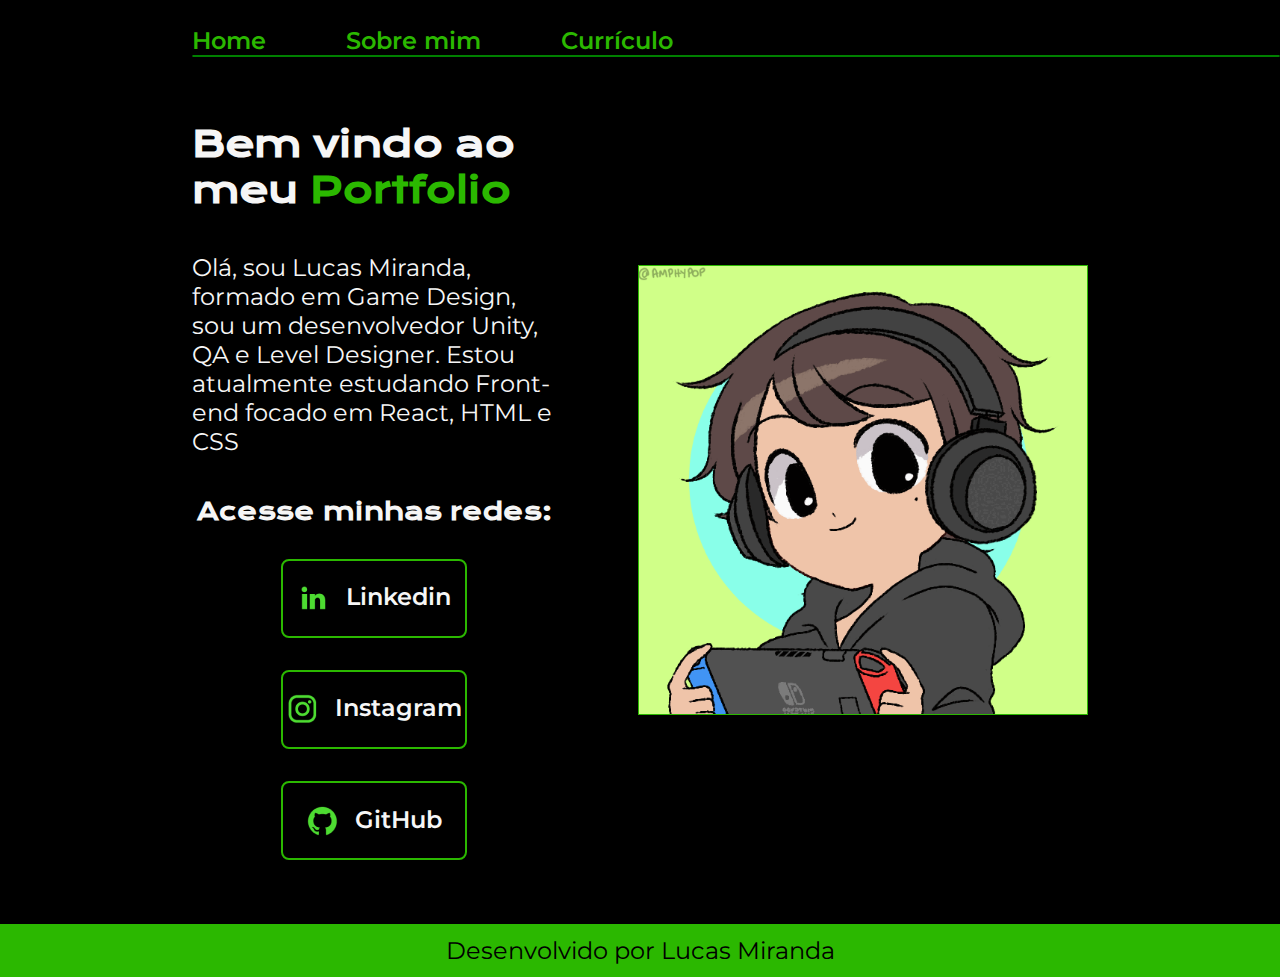
<file: index.html>
<!DOCTYPE html>
<html lang="pt-br">
    <head>
        <meta charset="UTF-8">
        <meta http-equiv="X-UA-Compatible" content="IE=edge"> 
        <meta name="viewport" content="width=device-width, initial-scale=1.0">
        <title>Portfolio de Lucas Miranda</title>
        <link rel="stylesheet" href="./styles/style.css">
    </head>
    <body>
        <header class="cabecalho">
            <nav class="cabecalho__menu">
                <a class="cabecalho__menu__link" href="index.html">Home</a>
                <a class="cabecalho__menu__link" href="about.html">Sobre mim</a>
                <a class="cabecalho__menu__link" href="curriculo.html">Currículo</a>
            </nav>
            <hr class="cabecalho__linha">
        </header>
        <main class="apresentacao">
            <section class="apresentacao__conteudo">
                <h1 class="apresentacao__conteudo__titulo">Bem vindo ao meu <strong class="titulo-destaque">Portfolio</strong></h1>
                <p class="apresentacao__conteudo__paragrafo">Olá, sou Lucas Miranda, formado em <span>Game Design</span>, sou um desenvolvedor Unity, QA e Level Designer. Estou atualmente estudando Front-end focado em React, HTML e CSS</p>
                <div class="apresentacao__links">
                    <h2 class="apresentacao__links__subtitulo">Acesse minhas redes:</h2>
                    <a class="apresentacao__links__navegacao" href="https://www.linkedin.com/in/lucas-petean-cabral-miranda-60485b183/" target="_blank" rel="noreferrer noopener nofollow">
                        <img class="apresentacao__links__navegacao__icone" src="./assets/linkedin.png" alt="Icone Linkedin">
                        Linkedin
                    </a>
                    <a class="apresentacao__links__navegacao" href="https://www.instagram.com/lucaspetean/" target="_blank" rel="noreferrer noopener nofollow">
                        <img class="apresentacao__links__navegacao__icone" src="./assets/instagram.png" alt="Icone Instagram">
                        Instagram
                    </a>
                    <a class="apresentacao__links__navegacao" href="https://github.com/lucaspetean" target="_blank" rel="noreferrer noopener nofollow">
                        <img class="apresentacao__links__navegacao__icone" src="./assets/github.png" alt="Icone GitHub">
                        GitHub
                    </a>
                </div>
            </section>
            <img class="apresentacao__imagem" src="./assets/Foto Casual.gif" alt="Foto de Perfil do Lucas Miranda">
        </main>
        <footer class="rodape">
            <p>Desenvolvido por Lucas Miranda</p>
        </footer>
    </body>
</html>
</file>
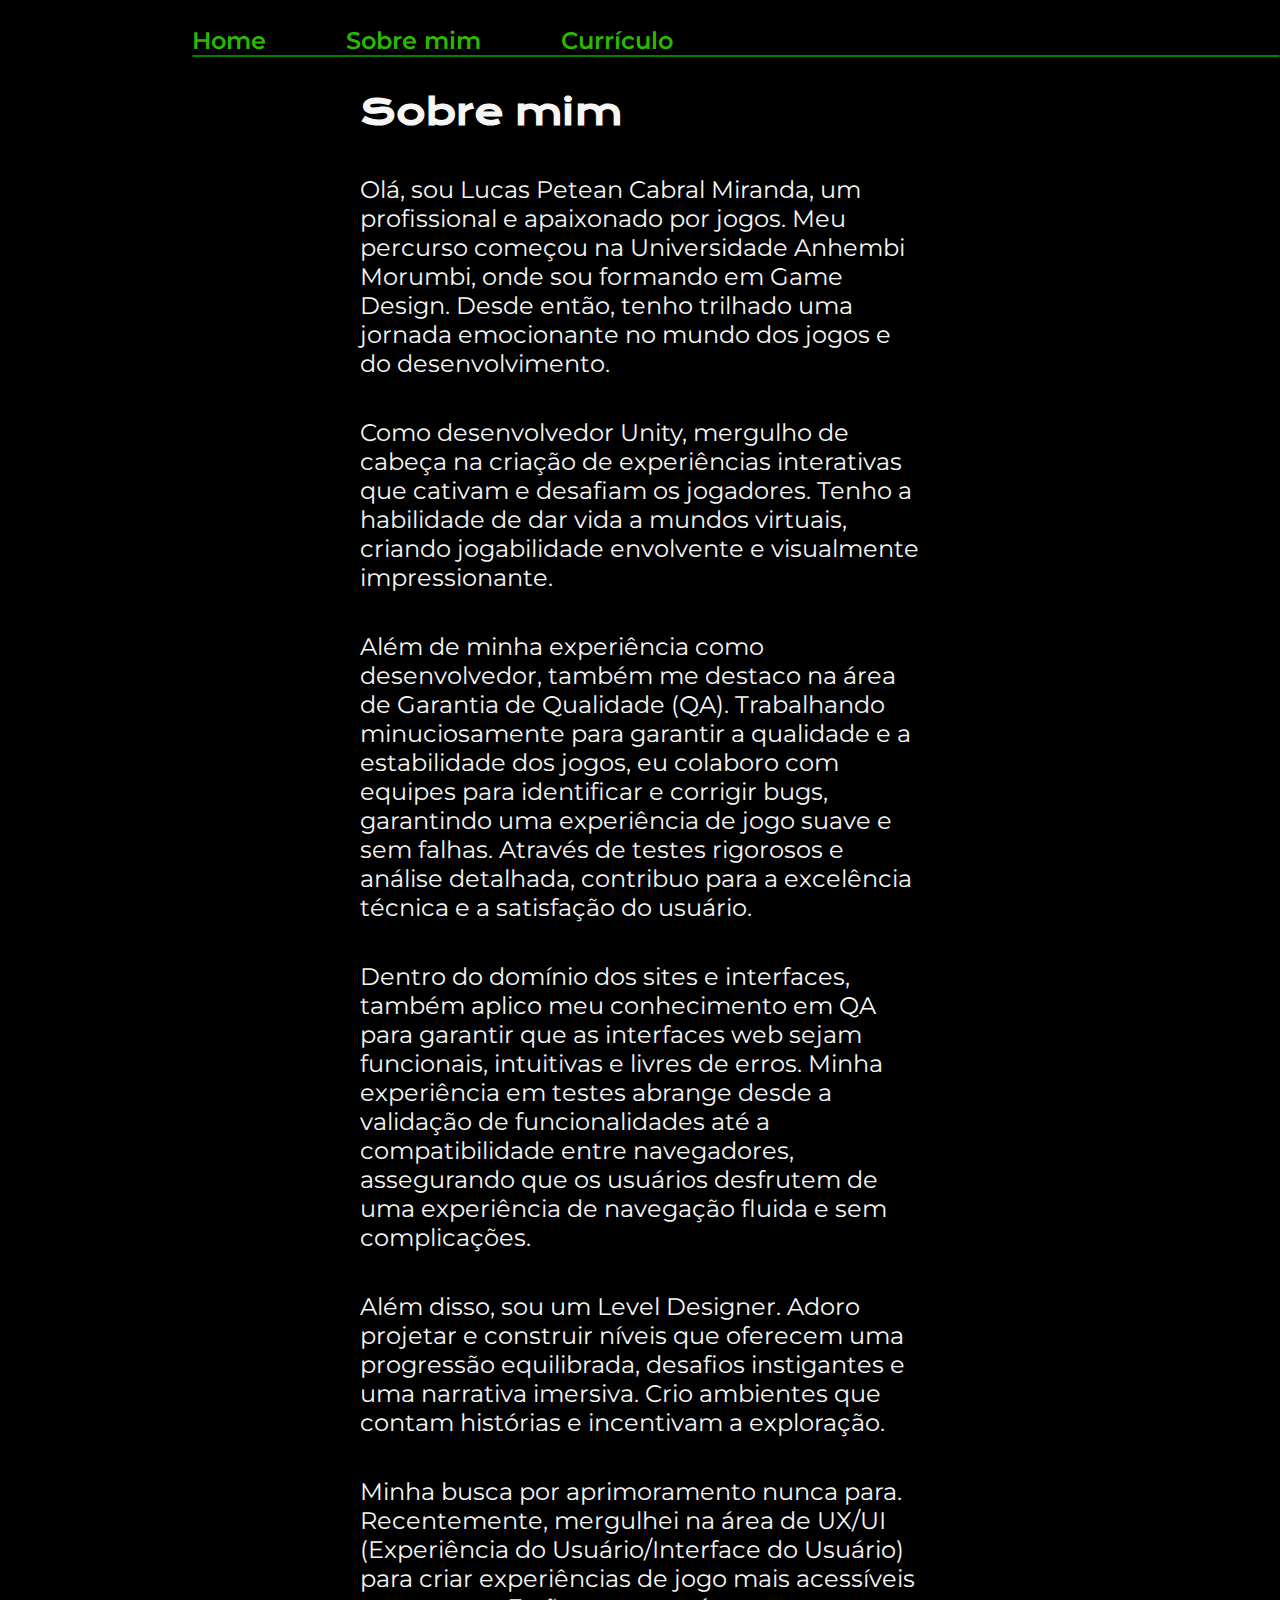
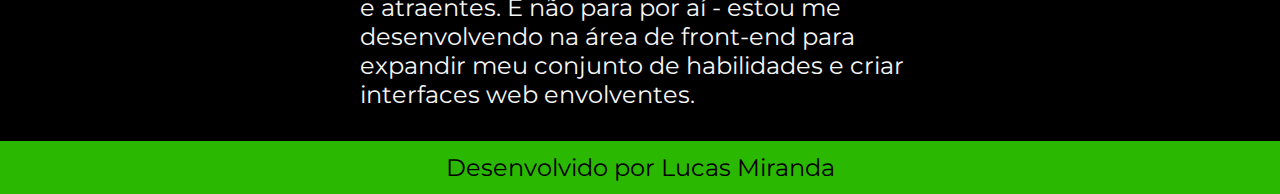
<file: about.html>
<!DOCTYPE html>
<html lang="pt-br">
    <head>
        <meta charset="UTF-8">
        <meta http-equiv="X-UA-Compatible" content="IE=edge"> 
        <meta name="viewport" content="width=device-width, initial-scale=1.0">
        <title>Sobre mim</title>
        <link rel="stylesheet" href="./styles/style.css">
    </head>
    <body>
        <header class="cabecalho">
            <nav class="cabecalho__menu">
                <a class="cabecalho__menu__link" href="index.html">Home</a>
                <a class="cabecalho__menu__link" href="about.html">Sobre mim</a>
                <a class="cabecalho__menu__link" href="curriculo.html">Currículo</a>
            </nav>
            <hr class="cabecalho__linha">
        </header>
        <main class="apresentacao__sobre_mim">
            <section class="apresentacao__conteudo">
                <h1 class="apresentacao__conteudo__titulo">Sobre mim</h1>
                <p class="apresentacao__conteudo__paragrafo">Olá, sou Lucas Petean Cabral Miranda, um profissional e apaixonado por jogos. Meu percurso começou na Universidade Anhembi Morumbi, onde sou formando em Game Design. Desde então, tenho trilhado uma jornada emocionante no mundo dos jogos e do desenvolvimento.</p>
                <p class="apresentacao__conteudo__paragrafo">Como desenvolvedor Unity, mergulho de cabeça na criação de experiências interativas que cativam e desafiam os jogadores. Tenho a habilidade de dar vida a mundos virtuais, criando jogabilidade envolvente e visualmente impressionante.</p>
                <p class="apresentacao__conteudo__paragrafo">Além de minha experiência como desenvolvedor, também me destaco na área de Garantia de Qualidade (QA). Trabalhando minuciosamente para garantir a qualidade e a estabilidade dos jogos, eu colaboro com equipes para identificar e corrigir bugs, garantindo uma experiência de jogo suave e sem falhas. Através de testes rigorosos e análise detalhada, contribuo para a excelência técnica e a satisfação do usuário.</p>
                <p class="apresentacao__conteudo__paragrafo">Dentro do domínio dos sites e interfaces, também aplico meu conhecimento em QA para garantir que as interfaces web sejam funcionais, intuitivas e livres de erros. Minha experiência em testes abrange desde a validação de funcionalidades até a compatibilidade entre navegadores, assegurando que os usuários desfrutem de uma experiência de navegação fluida e sem complicações.</p>
                <p class="apresentacao__conteudo__paragrafo">Além disso, sou um Level Designer. Adoro projetar e construir níveis que oferecem uma progressão equilibrada, desafios instigantes e uma narrativa imersiva. Crio ambientes que contam histórias e incentivam a exploração.</p>
                <p class="apresentacao__conteudo__paragrafo">Minha busca por aprimoramento nunca para. Recentemente, mergulhei na área de UX/UI (Experiência do Usuário/Interface do Usuário) para criar experiências de jogo mais acessíveis e atraentes. E não para por aí - estou me desenvolvendo na área de front-end para expandir meu conjunto de habilidades e criar interfaces web envolventes.</p>
            </section>
        </main>
        <footer class="rodape">
            <p>Desenvolvido por Lucas Miranda</p>
        </footer>
    </body>
</html>
</file>
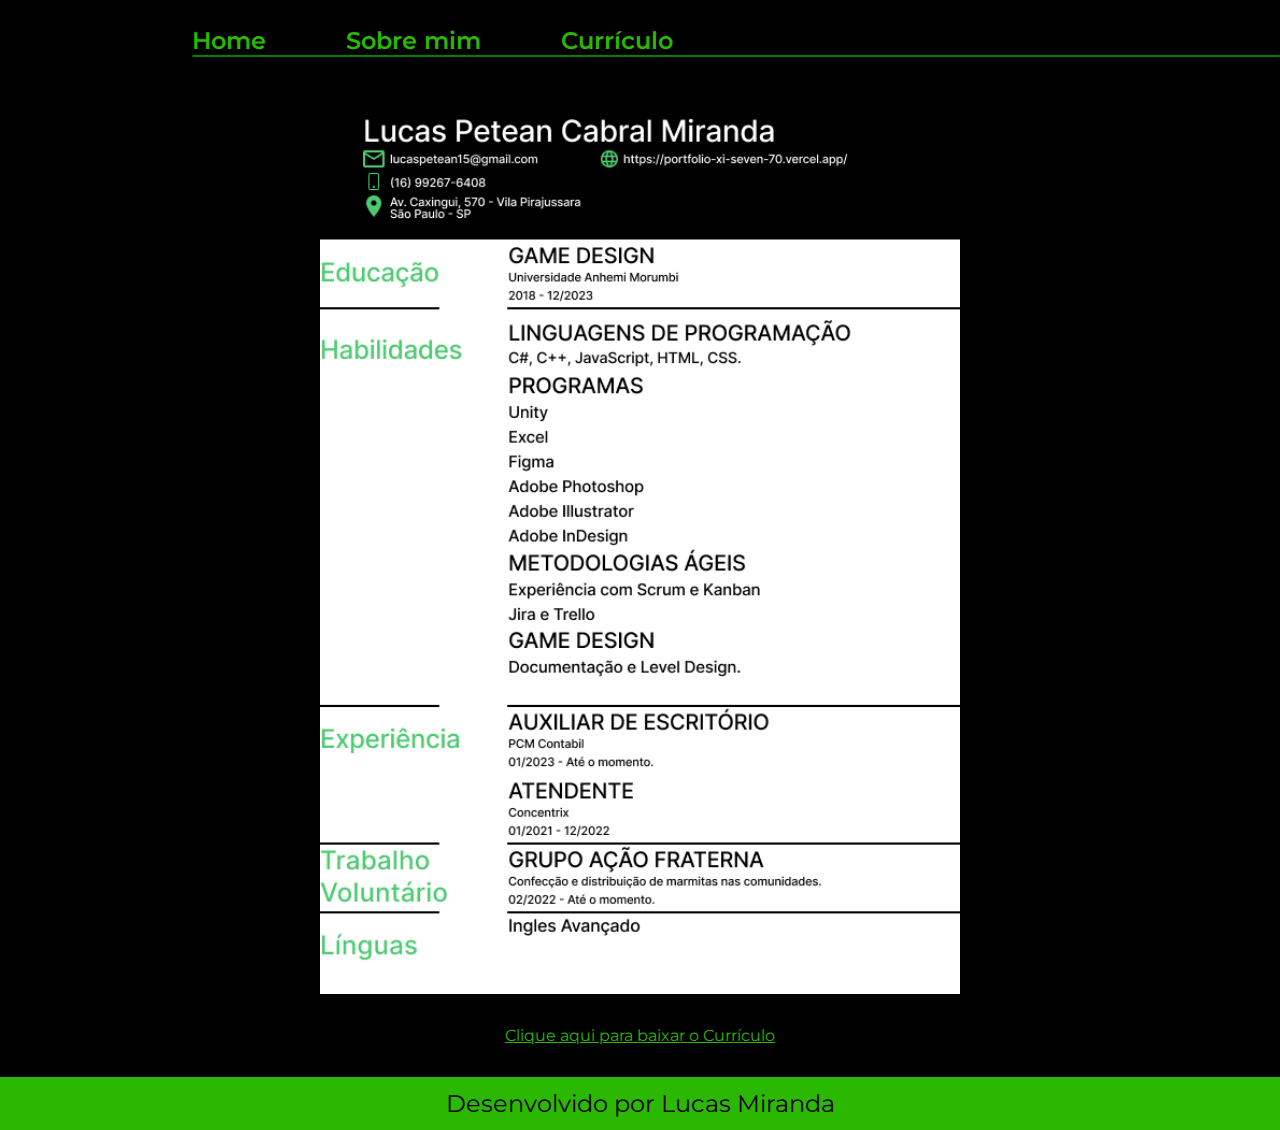
<file: curriculo.html>
<!DOCTYPE html>
<html lang="pt-br">
    <head>
        <meta charset="UTF-8">
        <meta http-equiv="X-UA-Compatible" content="IE=edge"> 
        <meta name="viewport" content="width=device-width, initial-scale=1.0">
        <title>Currículo</title>
        <link rel="stylesheet" href="./styles/style.css">
    </head>
    <body>
        <header class="cabecalho">
            <nav class="cabecalho__menu">
                <a class="cabecalho__menu__link" href="index.html">Home</a>
                <a class="cabecalho__menu__link" href="about.html">Sobre mim</a>
                <a class="cabecalho__menu__link" href="curriculo.html">Currículo</a>
            </nav>
            <hr class="cabecalho__linha">
        </header>
        <main class="apresentacao__curriculo">
            <img class="curriculo__imagem" src="/assets/Currículo - Lucas Miranda.png">
            <a class="curriculo__download" href="/assets/Currículo - Lucas Miranda.pdf" download="Currículo de Lucas Miranda">Clique aqui para baixar o Currículo</a>
        </main>
        <footer class="rodape">
            <p>Desenvolvido por Lucas Miranda</p>
        </footer>
    </body>
</html>
</file>
<file: styles/style.css>
@import url('https://fonts.googleapis.com/css2?family=Krona+One&family=Montserrat&display=swap');

:root {
    --cor-primaria: #000000;
    --cor-segundaria: #f6f6f6;
    --cor-terciaria: #2BB800; 
    --cor-hover: #272727;

    --font-primaria: 'Krona One', sans-serif;
    --font-segundaria: 'Montserrat', sans-serif;
}
* {
    margin: 0;
    padding: 0;
}
.curriculo__download {
    font-size: 1rem;
    font-family: var(--font-segundaria);
    color: var(--cor-terciaria);
    outline-style: none;
}
.curriculo__imagem {
    width: 50%;
}
.apresentacao__links__navegacao__icone {
    filter:hue-rotate(1000deg);

}
.cabecalho {
    padding: 2% 0 0 15%;
}
.cabecalho__linha {
    border: 1px solid green;
    border-radius: 5px;
}
.cabecalho__menu {
    display: flex;
    justify-content: flex-start ;
    align-items: center;
    gap: 80px;
}
.cabecalho__menu__link {
    font-family: var(--font-segundaria);
    font-size: 1.5rem;
    font-weight: 600;
    color: var(--cor-terciaria);

    text-decoration: none;
}
body {
    /* height: 100vh;  DEIXA A TELA INTEIRA*/
    box-sizing: border-box;
    background-color: var(--cor-primaria);
    color: var(--cor-segundaria);
}

.apresentacao {
    padding: 5% 15%;
    display: flex;
    align-items: center;
    justify-content: space-between;
    gap: 82px;
}
.apresentacao__curriculo {
    display: flex;
    flex-direction: column;
    align-items: center;
    gap: 2rem;
    margin-top: 2rem;
    margin-bottom: 2rem;
}
.apresentacao__sobre_mim{
    display: flex;
    flex-direction: column;
    align-items: center;
    gap: 2rem;
    margin-top: 2rem;
    margin-bottom: 2rem;
    margin-left: 5rem;
    margin-right: 5rem;
}
.apresentacao__imagem {
    width: 50%;
    border: 1px ridge #2BB800;
}
.apresentacao__conteudo {
    width: 50%;
    display: flex;
    flex-direction: column;
    gap: 40px;

}
.apresentacao__conteudo__titulo {
    font-size: 2.25rem;
    font-family: var(--font-primaria);

}
.titulo-destaque {
    color: var(--cor-terciaria);
}
.apresentacao__conteudo__paragrafo {
    font-size: 1.5rem;
    font-family: var(--font-segundaria);
}
.apresentacao__links {
    display: flex;
    flex-direction: column;
    align-items: center;
    gap: 32px;
    justify-content: space-between;
}
.apresentacao__links__subtitulo {
    font-family: var(--font-primaria);
    font-weight: 400px;
    font-size: 1.5rem;
}
.apresentacao__links__navegacao {
    display: flex;
    justify-content: center;
    gap: 1rem;
    /* background-color: #22D4FD; */
    width: 50%;
    text-align: center;
    border-radius: 0.5rem;
    border: 0.125rem solid var(--cor-terciaria);
    font-size: 1.5rem;
    padding: 1.35rem 0;
    text-decoration: none;
    color: var(--cor-segundaria);
    font-family: var(--font-segundaria);
    font-weight: 600;
}
.apresentacao__links__navegacao:hover {
    background-color: var(--cor-hover);
}
.rodape {
    padding: 12px;
    color: var(--cor-primaria);
    background-color: var(--cor-terciaria);
    display: flex;
    justify-content: center;
    text-align: center;
    font-family: var(--font-segundaria);
    font-size: 1.5rem;
    font-weight: 400;
}

@media (max-width: 1200px) {
    .cabecalho {
        padding: 10%;
    }
    .cabecalho__menu {
        justify-content: center;
        width: max-content;
        gap: 32px;
    }
    .cabecalho__menu__link {
        font-size: 1.1rem;
    }
    .apresentacao {
        flex-direction: column-reverse;
        padding: 5%;
    }
    .apresentacao__conteudo {
        width: auto;
    }
    .apresentacao__imagem {
        width: 16rem;
    }
    .curriculo__imagem {
        width: 16rem;
    }
    .rodape {
        padding: 0.05%;
    }
}
</file>
